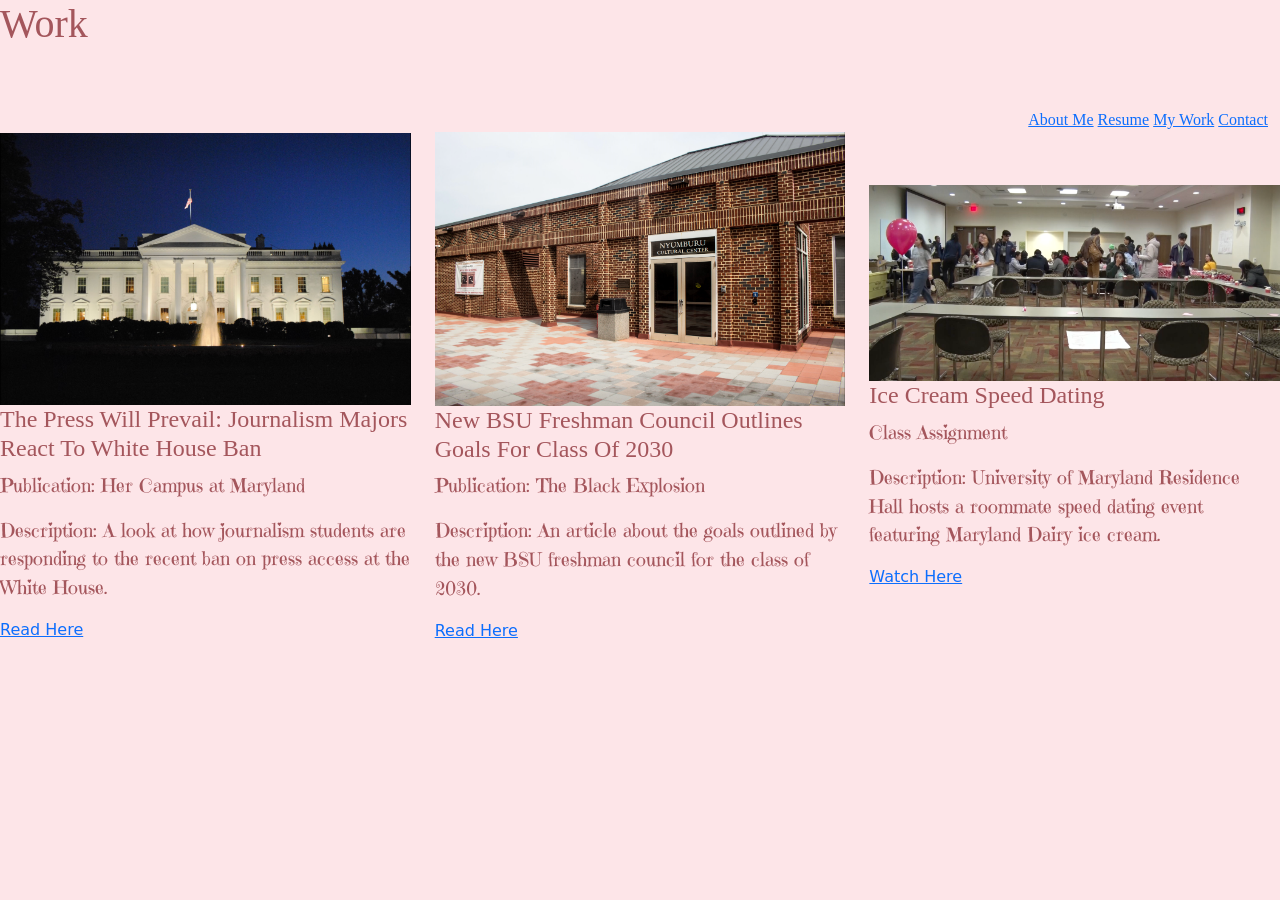
<file: clips/index.html>
<!DOCTYPE html>
<html lang="en">

<head>
    <meta charset="UTF-8">
    <meta name="viewport" content="width=device-width, initial-scale=1.0">
    <title>Jada Morton</title>
    <meta name="description" content="">
    <link href="https://cdn.jsdelivr.net/npm/bootstrap@5.3.8/dist/css/bootstrap.min.css" rel="stylesheet"
        integrity="sha384-sRIl4kxILFvY47J16cr9ZwB07vP4J8+LH7qKQnuqkuIAvNWLzeN8tE5YBujZqJLB" crossorigin="anonymous">
    <link rel="stylesheet" href="../site/css/style.css">
    <link rel="preconnect" href="https://fonts.googleapis.com">
<link rel="preconnect" href="https://fonts.gstatic.com" crossorigin>
<link href="https://fonts.googleapis.com/css2?family=Cherry+Cream+Soda&family=Emilys+Candy&display=swap" rel="stylesheet">
    <script src="https://cdn.jsdelivr.net/npm/@popperjs/core@2.11.8/dist/umd/popper.min.js"
        integrity="sha384-I7E8VVD/ismYTF4hNIPjVp/Zjvgyol6VFvRkX/vR+Vc4jQkC+hVqc2pM8ODewa9r"
        crossorigin="anonymous"></script>
    <script src="https://cdn.jsdelivr.net/npm/bootstrap@5.3.8/dist/js/bootstrap.min.js"
        integrity="sha384-G/EV+4j2dNv+tEPo3++6LCgdCROaejBqfUeNjuKAiuXbjrxilcCdDz6ZAVfHWe1Y"
        crossorigin="anonymous"></script>
</head>

<body>
    <h1>Work</h1>
     <section class="nav">
        <div class="container-fluid">
             <div class="row space-between align-items-center">
     <nav  class="col text-end">
        <a href="../">About Me</a>
        <a href="../resume/">Resume</a>
        <a href="#">My Work</a>
        <a href="../contact/">Contact</a>
    </nav>
    </div>
    </div>
    </section> 
    <section>
        <div class="row align-items-center justify-content-between">
                <div class="col-md-4">
                    <img src="/site/img/whitehouse.png" alt="A screenshot of the whitehouse."
                        class="img-fluid">
                        <h4>The Press Will Prevail: Journalism Majors React To White House Ban</h4>
                        <p>Publication: Her Campus at Maryland</p>
                        <p>Description: A look at how journalism students are responding to the recent ban on press access at the White House.</p>
                        <a href="https://www.hercampus.com/school/maryland/the-press-will-prevail-journalism-majors-react-to-white-house-ban/">Read Here</a>
                </div>
                <div class="col-md-4">
                    <img src="/site/img/nyumburucenter.png" alt="A screenshot of nyumburu cultural center."
                        class="img-fluid">
                        <h4>New BSU Freshman Council Outlines Goals For Class Of 2030</h4>
                        <p>Publication: The Black Explosion</p>
                        <p>Description: An article about the goals outlined by the new BSU freshman council for the class of 2030.</p>
                        <a href="https://blackexplosionnews.com/2026/10/27/new-bsu-freshman-council-outlines-goals-for-class-of-2030/">Read Here</a>
                </div>
                <div class="col-md-4">
                    <img src="/site/img/videoproject.png" alt="A screenshot of a video project."
                        class="img-fluid">
                        <h4>Ice Cream Speed Dating</h4>
                        <p>Class Assignment</p>
                        <p>Description: University of Maryland Residence Hall hosts a roommate speed dating event featuring Maryland Dairy ice cream.</p>
                        <a href="https://vimeo.com/manage/videos/1173475846">Watch Here</a>
                </div>
            </div>
    </section>
</body>

</html>
</file>
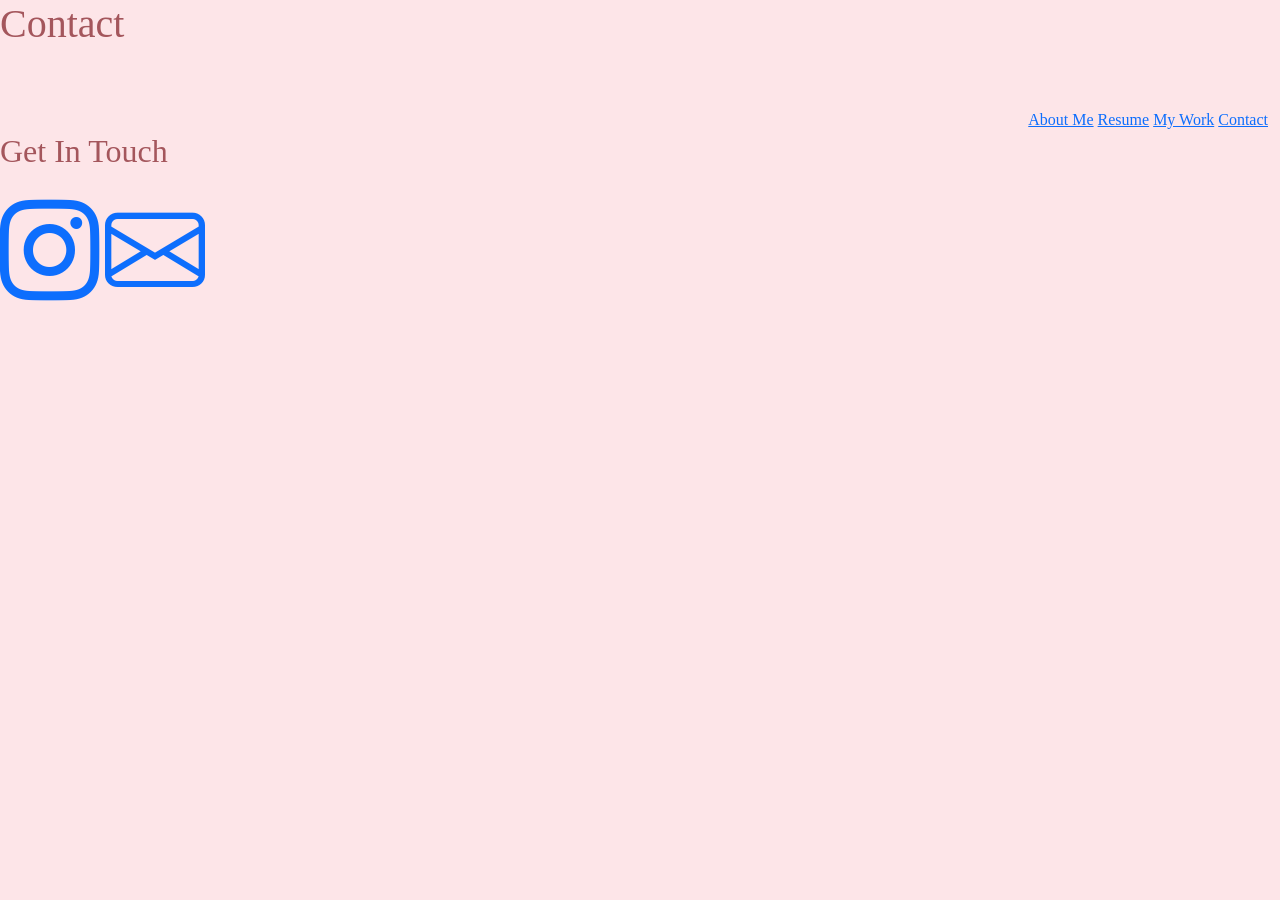
<file: contact/index.html>
<!DOCTYPE html>
<html lang="en">

<head>
    <meta charset="UTF-8">
    <meta name="viewport" content="width=device-width, initial-scale=1.0">
    <title>Jada Morton</title>
    <meta name="description" content="">
    <link href="https://cdn.jsdelivr.net/npm/bootstrap@5.3.8/dist/css/bootstrap.min.css" rel="stylesheet"
        integrity="sha384-sRIl4kxILFvY47J16cr9ZwB07vP4J8+LH7qKQnuqkuIAvNWLzeN8tE5YBujZqJLB" crossorigin="anonymous">
    <link rel="stylesheet" href="../site/css/style.css">
    <link rel="preconnect" href="https://fonts.googleapis.com">
<link rel="preconnect" href="https://fonts.gstatic.com" crossorigin>
<link href="https://fonts.googleapis.com/css2?family=Cherry+Cream+Soda&family=Emilys+Candy&display=swap" rel="stylesheet">
    <link rel="stylesheet" href="https://cdn.jsdelivr.net/npm/bootstrap-icons@1.13.2/font/bootstrap-icons.min.css">
    <script src="https://cdn.jsdelivr.net/npm/@popperjs/core@2.11.8/dist/umd/popper.min.js"
        integrity="sha384-I7E8VVD/ismYTF4hNIPjVp/Zjvgyol6VFvRkX/vR+Vc4jQkC+hVqc2pM8ODewa9r"
        crossorigin="anonymous"></script>
    <script src="https://cdn.jsdelivr.net/npm/bootstrap@5.3.8/dist/js/bootstrap.min.js"
        integrity="sha384-G/EV+4j2dNv+tEPo3++6LCgdCROaejBqfUeNjuKAiuXbjrxilcCdDz6ZAVfHWe1Y"
        crossorigin="anonymous"></script>
</head>

<body>
    <h1>Contact</h1>
 <section class="nav">
        <div class="container-fluid">
             <div class="row space-between align-items-center"> 
      <nav class="col text-end">
        <a href="../">About Me</a>
        <a href="../resume/">Resume</a>
        <a href="../clips/">My Work</a>
        <a href="#">Contact</a>
    </nav>
     </div>
     </div>
     </section>
     <section>
        <h2>Get In Touch</h2>
        <a href="https://www.instagram.com/jadasjournalism/"><i class="bi bi-instagram"></i></a>
        <a href="jadafakeemail@gmail.com"><i class="bi bi-envelope"></i></a>
     </section>
</body>

</html>
</file>
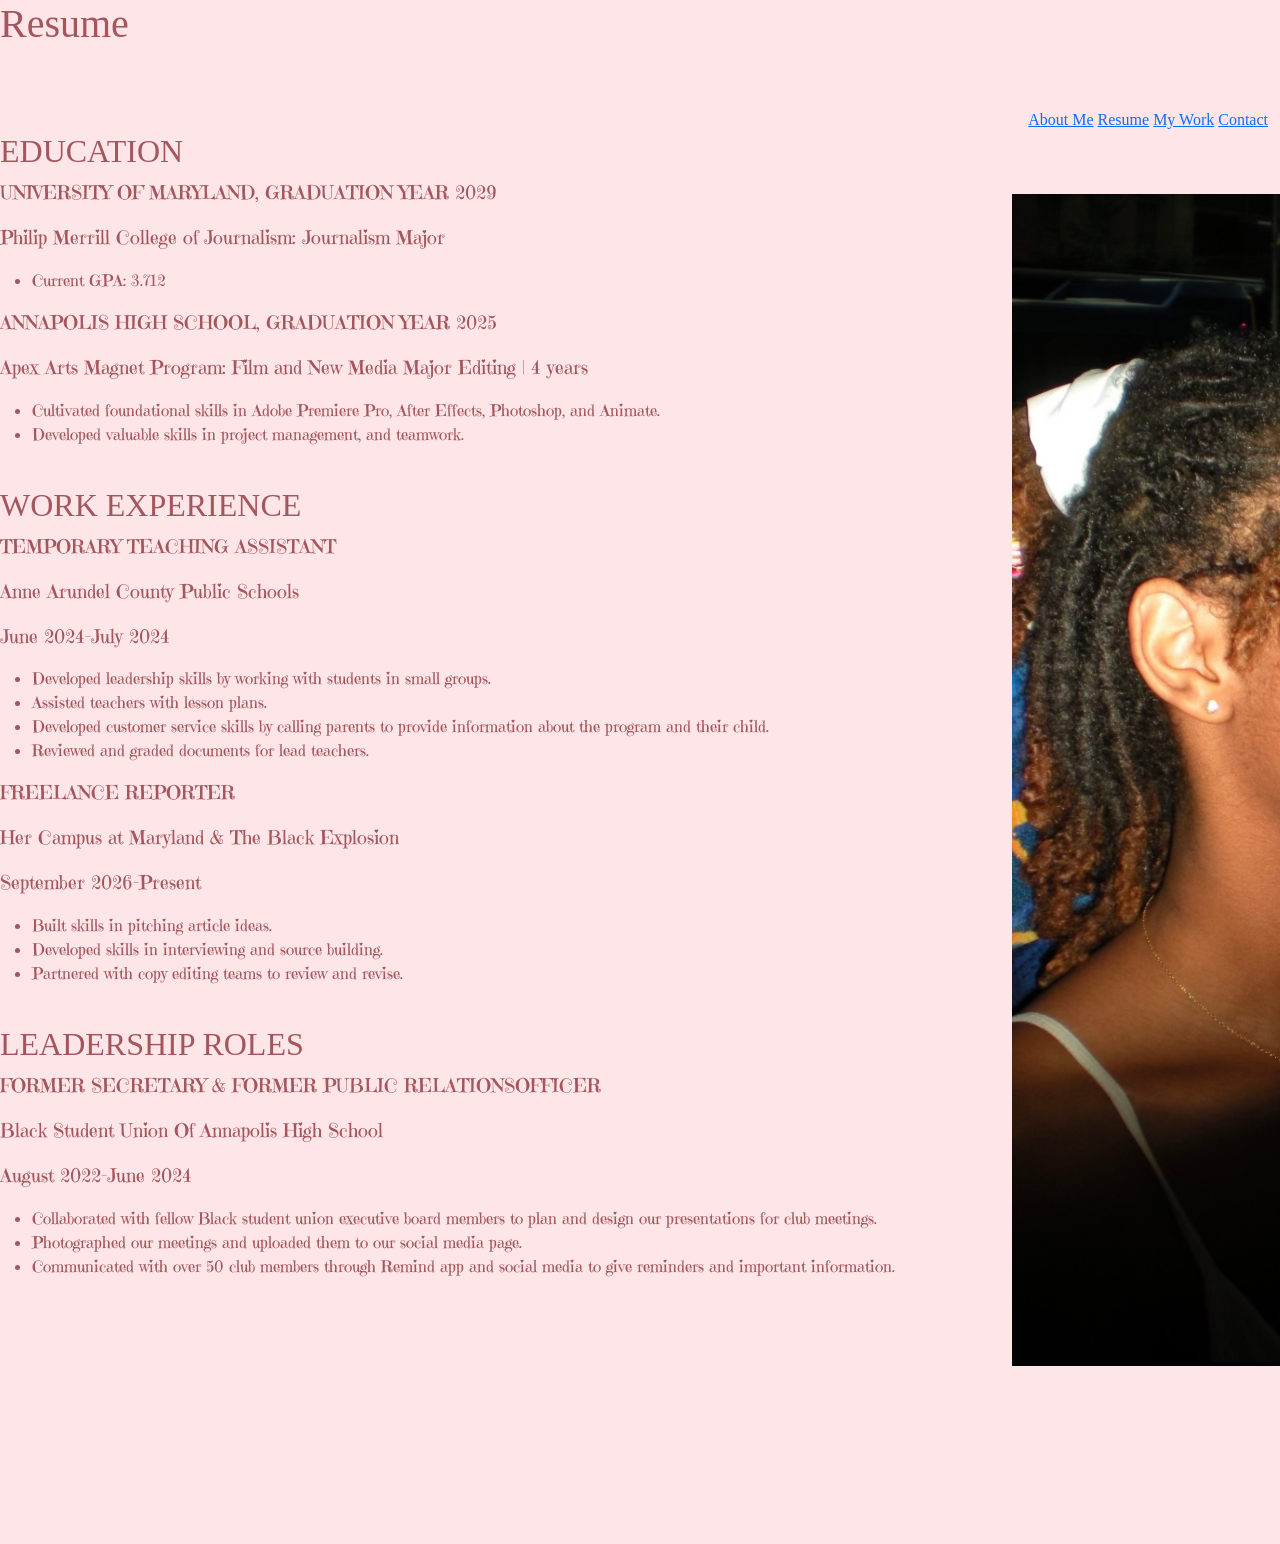
<file: resume/index.html>
<!DOCTYPE html>
<html lang="en">

<head>
    <meta charset="UTF-8">
    <meta name="viewport" content="width=device-width, initial-scale=1.0">
    <title>Jada Morton</title>
    <meta name="description" content="">
    <link href="https://cdn.jsdelivr.net/npm/bootstrap@5.3.8/dist/css/bootstrap.min.css" rel="stylesheet"
        integrity="sha384-sRIl4kxILFvY47J16cr9ZwB07vP4J8+LH7qKQnuqkuIAvNWLzeN8tE5YBujZqJLB" crossorigin="anonymous">
    <link rel="stylesheet" href="../site/css/style.css">
    <link rel="preconnect" href="https://fonts.googleapis.com">
<link rel="preconnect" href="https://fonts.gstatic.com" crossorigin>
<link href="https://fonts.googleapis.com/css2?family=Cherry+Cream+Soda&family=Emilys+Candy&display=swap" rel="stylesheet">
    <script src="https://cdn.jsdelivr.net/npm/@popperjs/core@2.11.8/dist/umd/popper.min.js"
        integrity="sha384-I7E8VVD/ismYTF4hNIPjVp/Zjvgyol6VFvRkX/vR+Vc4jQkC+hVqc2pM8ODewa9r"
        crossorigin="anonymous"></script>
    <script src="https://cdn.jsdelivr.net/npm/bootstrap@5.3.8/dist/js/bootstrap.min.js"
        integrity="sha384-G/EV+4j2dNv+tEPo3++6LCgdCROaejBqfUeNjuKAiuXbjrxilcCdDz6ZAVfHWe1Y"
        crossorigin="anonymous"></script>
</head>

<body>
    <h1>Resume</h1>
    <section class="nav">
        <div class="container-fluid">
            <div class="row space-between align-items-center">
                <nav class="col text-end">
                    <a href="../">About Me</a>
                    <a href="#">Resume</a>
                    <a href="../clips/">My Work</a>
                    <a href="../contact/">Contact</a>
                </nav>
            </div>
        </div>
    </section>
    <section>
        <h2>EDUCATION</h2>
        <p>UNIVERSITY OF MARYLAND, GRADUATION YEAR 2029</p>
        <p>Philip Merrill College of Journalism: Journalism Major</p>
        <ul>
            <li>Current GPA: 3.712</li>
        </ul>
        <p>ANNAPOLIS HIGH SCHOOL, GRADUATION YEAR 2025</p>
        <p>Apex Arts Magnet Program: Film and New Media Major
            Editing | 4 years</p>
        <ul>
            <li>Cultivated foundational skills in Adobe Premiere Pro, After Effects, Photoshop, and Animate.</li>
            <li>Developed valuable skills in project management, and
                teamwork.</li>
        </ul>
    </section>
    <br>
    <section>
        <h2>WORK EXPERIENCE</h2>
        <p>TEMPORARY TEACHING ASSISTANT</p>
        <p>Anne Arundel County Public Schools</p>
        <p>June 2024-July 2024</p>
        <ul>
            <li>Developed leadership skills by working with students in
                small groups.</li>
            <li>Assisted teachers with lesson plans.</li>
            <li>Developed customer service skills by calling parents to
                provide information about the program and their child.</li>
            <li>Reviewed and graded documents for lead teachers.</li>
        </ul>
        <p>FREELANCE REPORTER</p>
        <p>Her Campus at Maryland & The Black Explosion</p>
        <p>September 2026-Present</p>
        <ul>
            <li>Built skills in pitching article ideas.</li>
            <li>Developed skills in interviewing and source building.</li>
            <li>Partnered with copy editing teams to review and revise.</li>
        </ul>
    </section>
    <br>
    <section>
        <h2>LEADERSHIP ROLES</h2>
        <p>FORMER SECRETARY & FORMER PUBLIC RELATIONSOFFICER</p>
        <p>Black Student Union Of Annapolis High School</p>
        <p>August 2022-June 2024</p>
        <ul>
            <li>Collaborated with fellow Black student union executive
                board members to plan and design our presentations for
                club meetings.</li>
            <li>Photographed our meetings and uploaded them to our
                social media page.</li>
            <li>Communicated with over 50 club members through
                Remind app and social media to give reminders and
                important information.</li>
        </ul>
    </section>
    <section class="greenscreen">
        <div class="container-fluid">
            <img src="/site/img/buspic.jpg" alt="Green screen image." class="img-fluid">
        </div>
    </section>
</body>

</html>
</file>
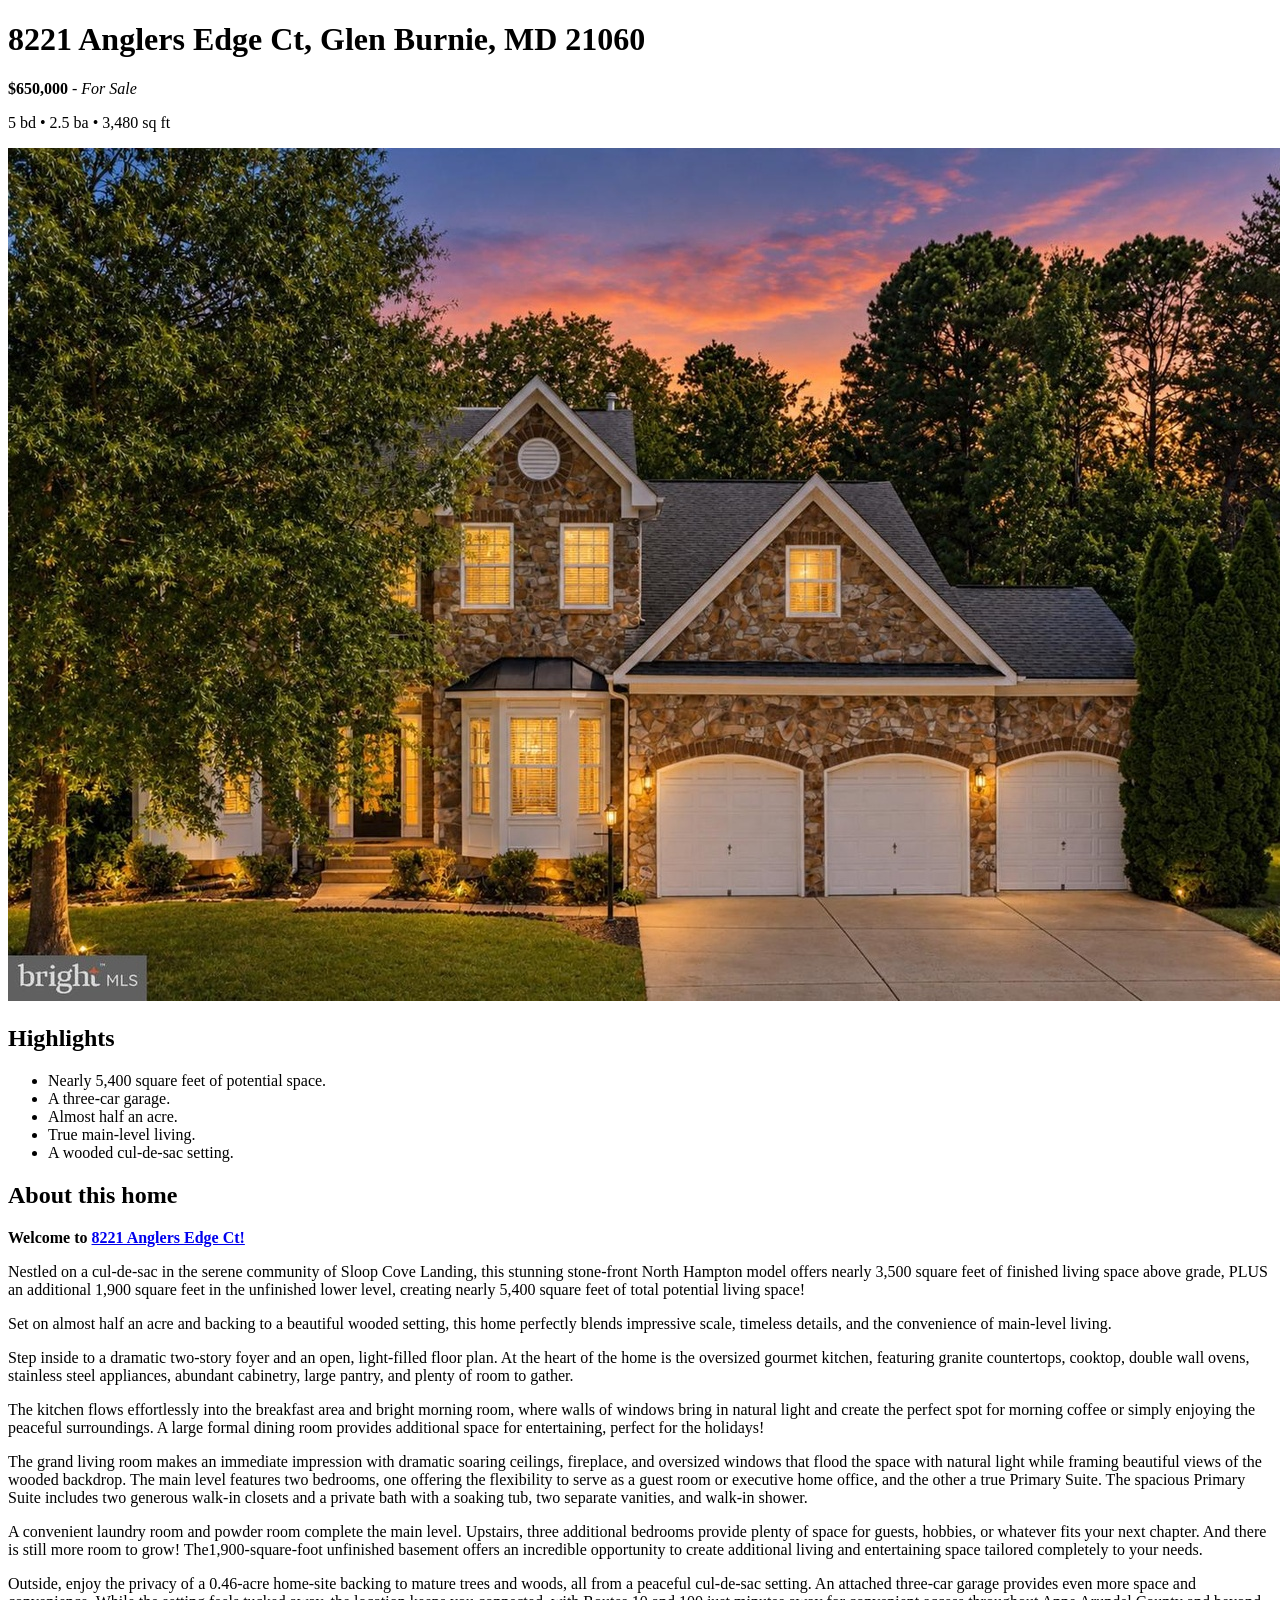
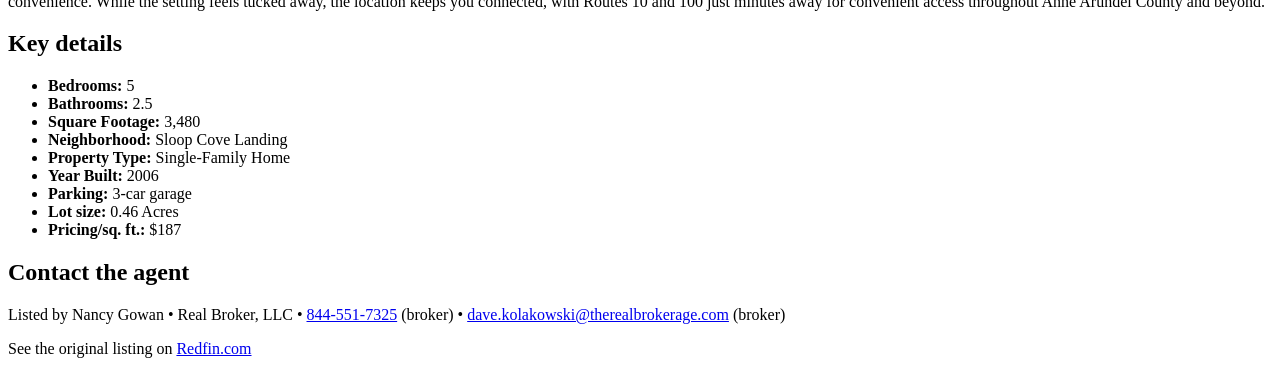
<file: projects/real-estate/index.html>
<!DOCTYPE html>
<html lang="en">

<head>
    <meta charset="UTF-8">
    <meta name="viewport" content="width=device-width, initial-scale=1.0">
    <title>8221 Anglers Edge Ct, Glen Burnie, MD 21060</title>
    <meta name="description"
        content="Nestled on a cul-de-sac in the serene community of Sloop Cove Landing, this stunning stone-front North Hampton model offers nearly 3,500 square feet of finished living space above grade, PLUS an additional 1,900 square feet in the unfinished lower level, creating nearly 5,400 square feet of total potential living space!">
</head>

<body>
    <header>
        <h1>8221 Anglers Edge Ct, Glen Burnie, MD 21060</h1>
        <p><strong>$650,000</strong> - <em>For Sale</em></p>
        <p>5 bd • 2.5 ba • 3,480 sq ft</p>
        <img src="img/anglers-exterior.jpg"
            alt="Front-facing view of family home with stone exterior and a three car garage" </header>
        <main>
            <section>
                <h2>Highlights</h2>
                <ul>
                    <li>Nearly 5,400 square feet of potential space.</li>
                    <li>A three-car garage.</li>
                    <li>Almost half an acre.</li>
                    <li>True main-level living.</li>
                    <li>A wooded cul-de-sac setting.</li>
                </ul>
            </section>
            <section>
                <h2>About this home</h2>
                <p><strong>Welcome to <a href="https://maps.app.goo.gl/H3b4rPou6FJZzKbe7">8221 Anglers Edge
                            Ct!</a></strong></p>
                <p>Nestled on a cul-de-sac in the serene community of Sloop Cove Landing, this stunning stone-front
                    North
                    Hampton model offers nearly 3,500 square feet of finished living space above grade, PLUS an
                    additional
                    1,900 square feet in the unfinished lower level, creating nearly 5,400 square feet of total
                    potential
                    living space! </p>
                <p>Set on almost half an acre and backing to a beautiful wooded setting, this home perfectly blends
                    impressive scale, timeless details, and the convenience of main-level living.</p>
                <p>Step inside to a dramatic two-story foyer and an open, light-filled floor plan. At the heart of the
                    home
                    is the oversized gourmet kitchen, featuring granite countertops, cooktop, double wall ovens,
                    stainless
                    steel appliances, abundant cabinetry, large pantry, and plenty of room to gather.</p>
                <p>The kitchen flows effortlessly into the breakfast area and bright morning room, where walls of
                    windows
                    bring in natural light and create the perfect spot for morning coffee or simply enjoying the
                    peaceful
                    surroundings. A large formal dining room provides additional space for entertaining, perfect for the
                    holidays!</p>
                <p>The grand living room makes an immediate impression with dramatic soaring ceilings, fireplace, and
                    oversized windows that flood the space with natural light while framing beautiful views of the
                    wooded
                    backdrop. The main level features two bedrooms, one offering the flexibility to serve as a guest
                    room or
                    executive home office, and the other a true Primary Suite. The spacious Primary Suite includes two
                    generous walk-in closets and a private bath with a soaking tub, two separate vanities, and walk-in
                    shower.</p>
                <p>A convenient laundry room and powder room complete the main level. Upstairs, three additional
                    bedrooms
                    provide plenty of space for guests, hobbies, or whatever fits your next chapter. And there is still
                    more
                    room to grow! The1,900-square-foot unfinished basement offers an incredible opportunity to create
                    additional living and entertaining space tailored completely to your needs.</p>
                <p>Outside, enjoy the privacy of a 0.46-acre home-site backing to mature trees and woods, all from a
                    peaceful cul-de-sac setting. An attached three-car garage provides even more space and convenience.
                    While the setting feels tucked away, the location keeps you connected, with Routes 10 and 100 just
                    minutes away for convenient access throughout Anne Arundel County and beyond.</p>
            </section>
            <section>
                <h2>Key details</h2>
                <ul>
                    <li><b>Bedrooms:</b> 5</li>
                    <li><b>Bathrooms:</b> 2.5</li>
                    <li><b>Square Footage:</b> 3,480</li>
                    <li><b>Neighborhood:</b> Sloop Cove Landing</li>
                    <li><b>Property Type:</b> Single-Family Home</li>
                    <li><b>Year Built:</b> 2006</li>
                    <li><b>Parking:</b> 3-car garage</li>
                    <li><b>Lot size:</b> 0.46 Acres</li>
                    <li><b>Pricing/sq. ft.:</b> $187</li>
                </ul>
            </section>
        </main>
        <footer>
            <h2>Contact the agent</h2>
            <p>Listed by Nancy Gowan • Real Broker, LLC • <a href="tel:844-551-7325">844-551-7325</a> (broker) • <a
                    href="mailto:dave.kolakowski@therealbrokerage.com">dave.kolakowski@therealbrokerage.com</a> (broker)
            </p>
            <p>See the original listing on <a
                    href="https://www.redfin.com/MD/Glen-Burnie/8221-Anglers-Edge-Ct-21060/home/10478538#property-details">Redfin.com</a>
            </p>
        </footer>
</body>

</html>
</file>
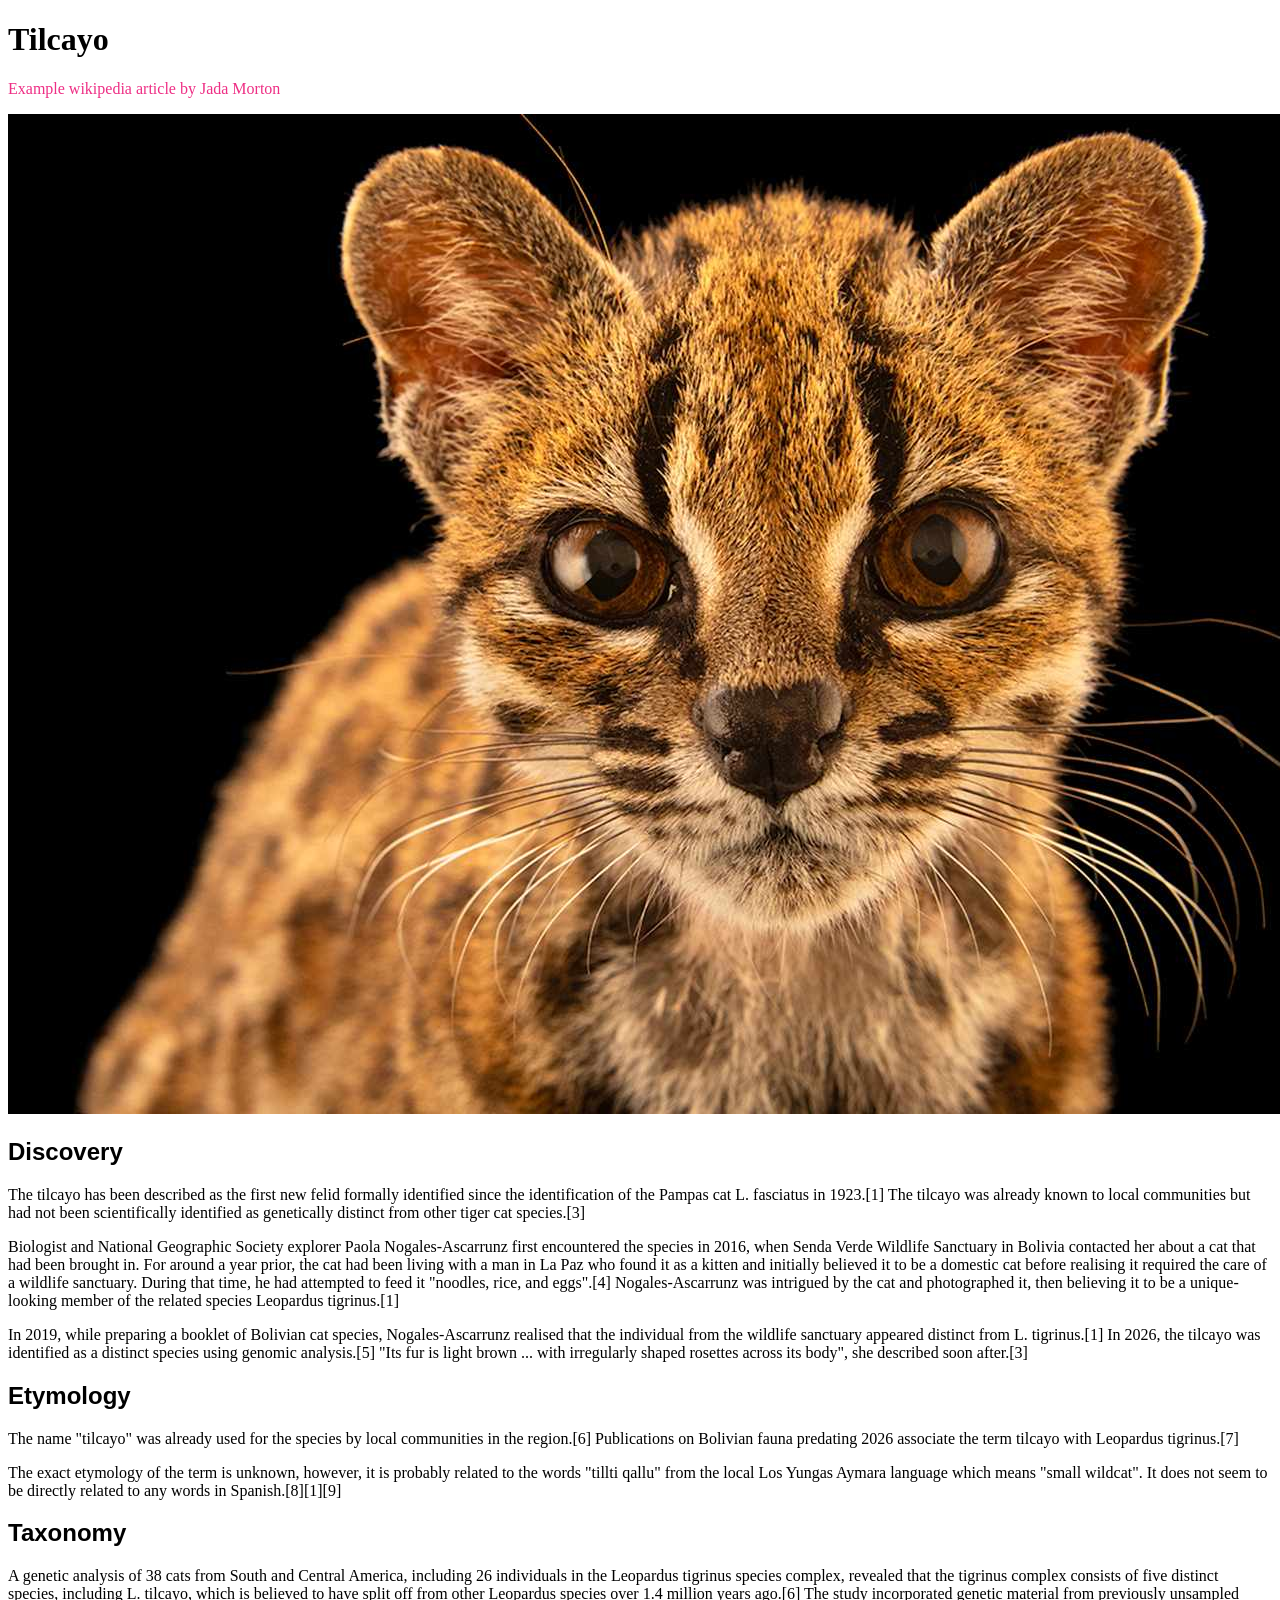
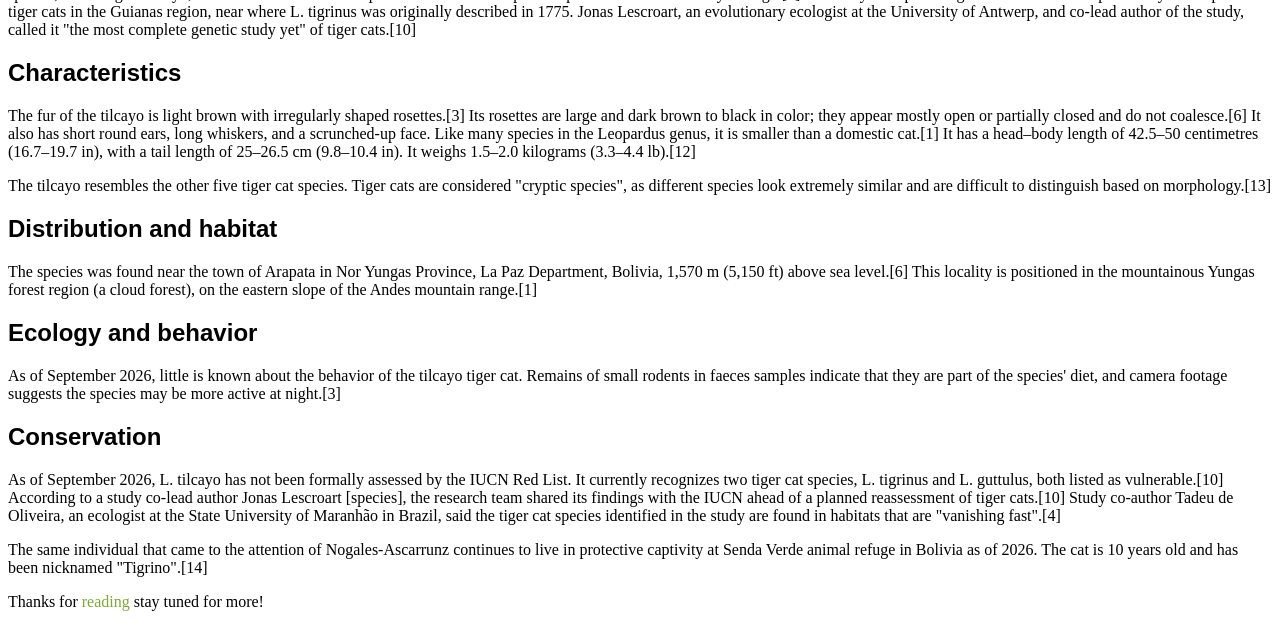
<file: projects/wikipedia/index.html>
<!DOCTYPE html>
<html lang="en">

<head>
    <meta charset="UTF-8">
    <meta name="viewport" content="width=device-width, initial-scale=1.0">
    <title>Tilcayo</title>
    <meta name="description"
        content="The tilcayo has been described as the first new felid formally identified since the identification of the Pampas cat L. fasciatus in 1923.">
    <link rel="stylesheet" href="css/style.css">
</head>

<body>
    <header>
        <h1>Tilcayo</h1>
        <p class="byline">Example wikipedia article by Jada Morton</p>
        <img src="img/tilcayo-cat-1-091826-519108c46d774aa580bd40e155c7fdd7.jpg"
            alt="A tilcayo, a small wild cat with a spotted coat and large ears, sitting in the grass.">
    </header>
    <main>
        <section>
            <h2>Discovery</h2>
            <p>The tilcayo has been described as the first new felid formally identified since the identification of the
                Pampas cat L. fasciatus in 1923.[1] The tilcayo was already known to local communities but had not been
                scientifically identified as genetically distinct from other tiger cat species.[3]</p>
            <p>Biologist and National Geographic Society explorer Paola Nogales-Ascarrunz first encountered the species
                in 2016, when Senda Verde Wildlife Sanctuary in Bolivia contacted her about a cat that had been brought
                in. For around a year prior, the cat had been living with a man in La Paz who found it as a kitten and
                initially believed it to be a domestic cat before realising it required the care of a wildlife
                sanctuary. During that time, he had attempted to feed it "noodles, rice, and eggs".[4] Nogales-Ascarrunz
                was intrigued by the cat and photographed it, then believing it to be a unique-looking member of the
                related species Leopardus tigrinus.[1]</p>
            <p>In 2019, while preparing a booklet of Bolivian cat species, Nogales-Ascarrunz realised that the
                individual from the wildlife sanctuary appeared distinct from L. tigrinus.[1] In 2026, the tilcayo was
                identified as a distinct species using genomic analysis.[5] "Its fur is light brown ... with irregularly
                shaped rosettes across its body", she described soon after.[3]

            </p>
        </section>
        <section>
            <h2>Etymology</h2>
            <p>The name "tilcayo" was already used for the species by local communities in the region.[6] Publications
                on Bolivian fauna predating 2026 associate the term tilcayo with Leopardus tigrinus.[7]</p>
            <p>The exact etymology of the term is unknown, however, it is probably related to the words "tillti qallu"
                from the local Los Yungas Aymara language which means "small wildcat". It does not seem to be directly
                related to any words in Spanish.[8][1][9]</p>
        </section>
        <section>
            <h2>Taxonomy</h2>
            <p>A genetic analysis of 38 cats from South and Central America, including 26 individuals in the Leopardus
                tigrinus species complex, revealed that the tigrinus complex consists of five distinct species,
                including L. tilcayo, which is believed to have split off from other Leopardus species over 1.4 million
                years ago.[6] The study incorporated genetic material from previously unsampled tiger cats in the
                Guianas region, near where L. tigrinus was originally described in 1775. Jonas Lescroart, an
                evolutionary ecologist at the University of Antwerp, and co-lead author of the study, called it "the
                most complete genetic study yet" of tiger cats.[10]</p>
        </section>
        <section>
            <h2>Characteristics</h2>
            <p>The fur of the tilcayo is light brown with irregularly shaped rosettes.[3] Its rosettes are large and
                dark brown to black in color; they appear mostly open or partially closed and do not coalesce.[6] It
                also has short round ears, long whiskers, and a scrunched-up face. Like many species in the Leopardus
                genus, it is smaller than a domestic cat.[1] It has a head–body length of 42.5–50 centimetres (16.7–19.7
                in), with a tail length of 25–26.5 cm (9.8–10.4 in). It weighs 1.5–2.0 kilograms (3.3–4.4 lb).[12]</p>
            <p>The tilcayo resembles the other five tiger cat species. Tiger cats are considered "cryptic species", as
                different species look extremely similar and are difficult to distinguish based on morphology.[13]</p>
        </section>
        <section>
            <h2>Distribution and habitat</h2>
            <p>The species was found near the town of Arapata in Nor Yungas Province, La Paz Department, Bolivia, 1,570
                m (5,150 ft) above sea level.[6] This locality is positioned in the mountainous Yungas forest region (a
                cloud forest), on the eastern slope of the Andes mountain range.[1]</p>
        </section>
        <section>
            <h2>Ecology and behavior</h2>
            <p>As of September 2026, little is known about the behavior of the tilcayo tiger cat. Remains of small
                rodents in faeces samples indicate that they are part of the species' diet, and camera footage suggests
                the species may be more active at night.[3]</p>
        </section>
        <section>
            <h2>Conservation</h2>
            <p>As of September 2026, L. tilcayo has not been formally assessed by the IUCN Red List. It currently
                recognizes two tiger cat species, L. tigrinus and L. guttulus, both listed as vulnerable.[10] According
                to a study co-lead author Jonas Lescroart [species], the research team shared its findings with the IUCN
                ahead of a planned reassessment of tiger cats.[10] Study co-author Tadeu de Oliveira, an ecologist at
                the State University of Maranhão in Brazil, said the tiger cat species identified in the study are found
                in habitats that are "vanishing fast".[4]</p>
            <p>The same individual that came to the attention of Nogales-Ascarrunz continues to live in protective
                captivity at Senda Verde animal refuge in Bolivia as of 2026. The cat is 10 years old and has been
                nicknamed "Tigrino".[14]</p>
        </section>
    </main>
    <footer>
        <p>Thanks for <span class="wiki">reading</span> stay tuned for more!</p>

    </footer>
</body>

</html>
</file>
<file: site/css/style.css>
h1 {
 font-family: 'Cherry Cream Soda', cursive;   
 color: #A4565C;
}
p {
    font-family: 'Emilys Candy', cursive; 
    font-size: 1.2rem; 
    color:  #A4565C;
}
.bio {
    margin-top: 60px;
} 
.nav {
    margin-top: 60px;
    font-family: 'Life Savers', cursive;
}
body {
    background-color: #FDE5E8;
}
.bi {
    font-size: 100px;
}
.greenscreen {
    top: -1100px;
    left: 1000px;
    position: relative;
    width: 900px;
    height: 250px;
} 
h2 {
  font-family: "Cherry Cream Soda", cursive;
  color: #A4565C;
}
ul {
   font-family: 'Emilys Candy', cursive; 
   color:  #A4565C;
}
h4 {
  font-family: "Cherry Cream Soda", cursive;
  color: #A4565C;
}
</file>
<file: projects/wikipedia/css/style.css>
.byline {
    color: #EE2F85;
}
h1 {
    font-family:Cambria, Cochin, Georgia, Times, 'Times New Roman', serif;
}
h2 {
    font-family:Impact, Haettenschweiler, 'Arial Narrow Bold', sans-serif;
}
.wiki {
    color: #7EA836;
}
</file>
